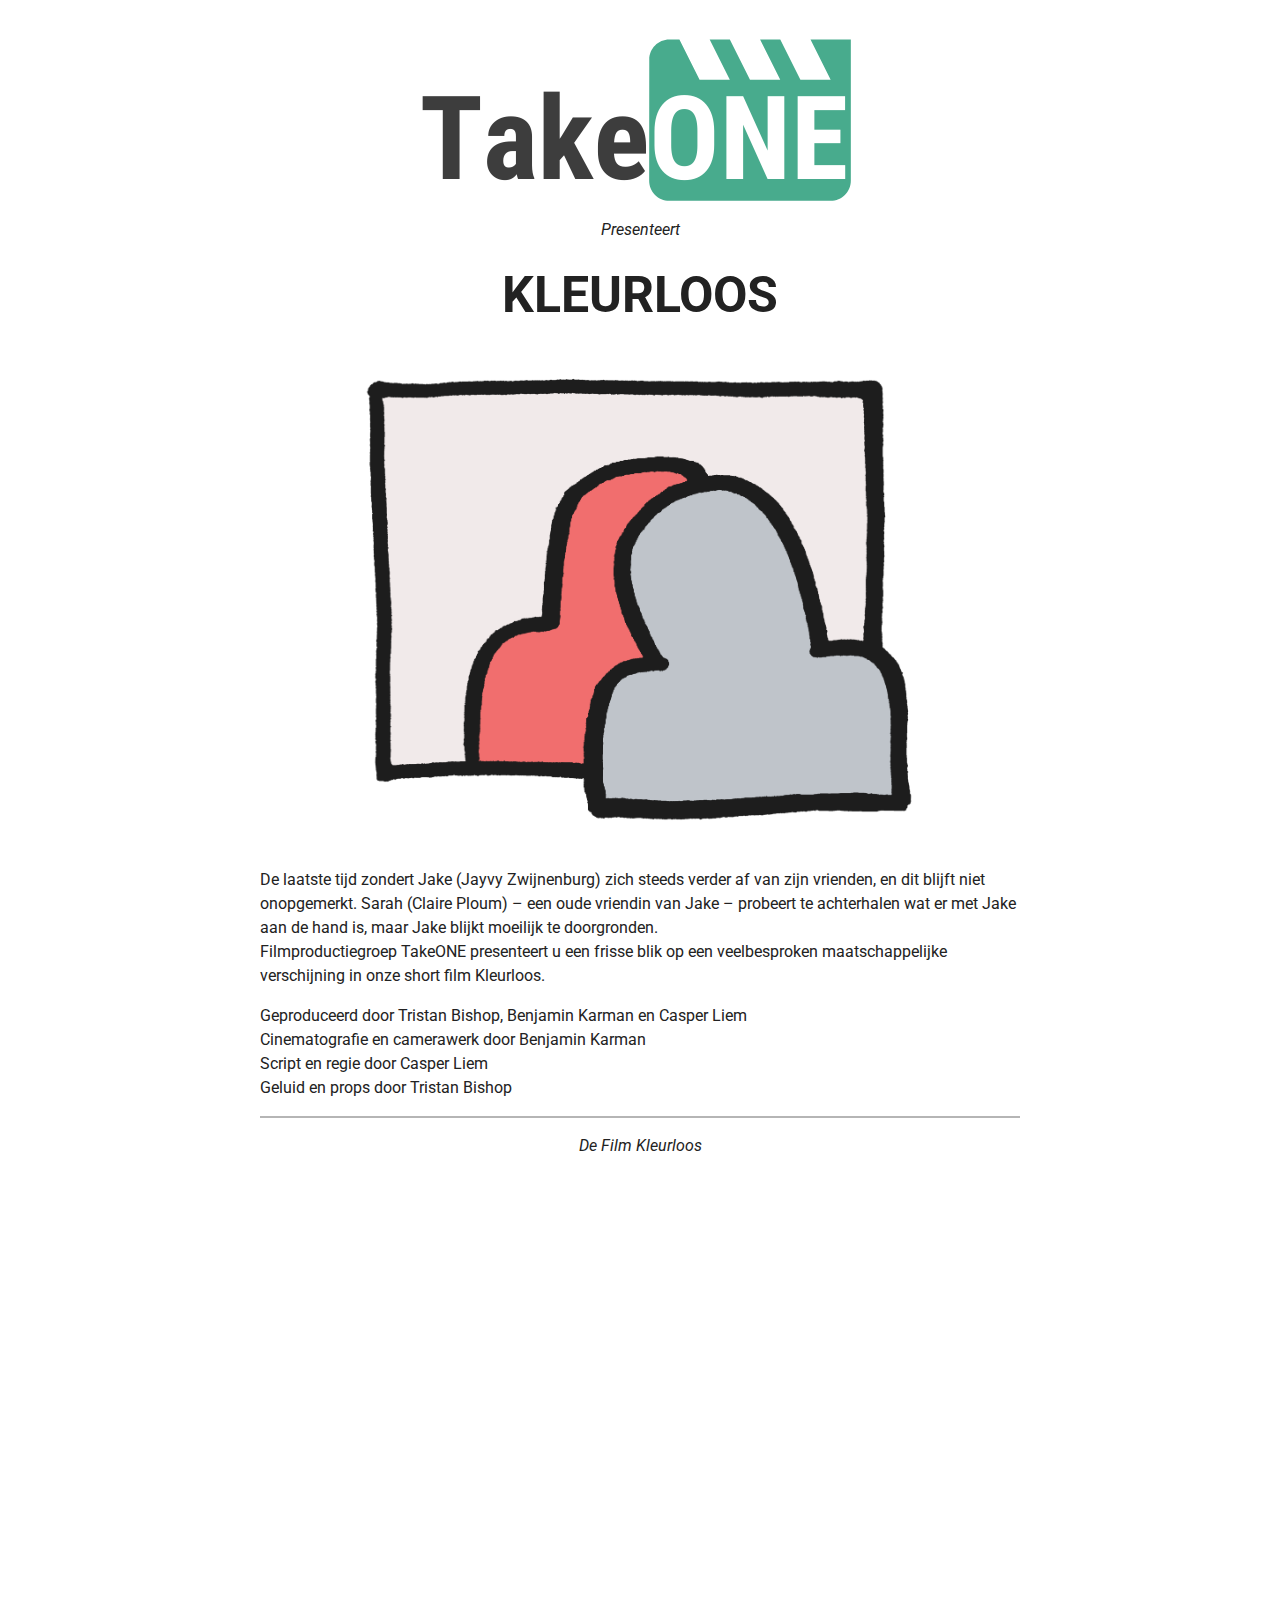
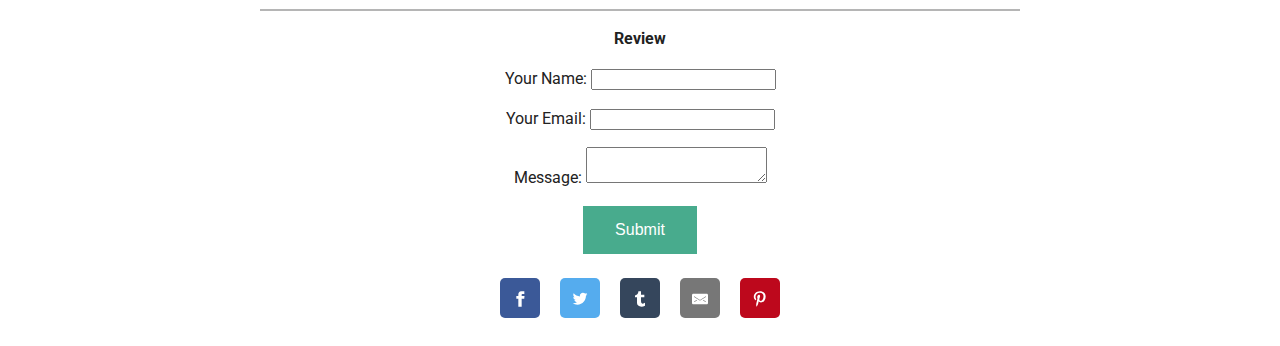
<file: index.html>
<!DOCTYPE html>
<html lang="nl">
  <head>
  <meta charset="utf-8" />
<meta name="viewport" content="width=device-width, initial-scale=1" />
<link rel="stylesheet" href="/assets/css/style.css" />
<link rel="stylesheet" href="https://fonts.googleapis.com/css?family=Roboto:400,700">
<link rel="icon" 
      type="image/png" 
      href="/pictures/favicon-16x16.png">
    <title>TakeONE Film Kleurloos</title>


<style>
body {
    font-family: 'Roboto', sans-serif;
    font-size: 16px;
    line-height: 1.5;
}

.button {
  background-color: #48ab8d; /* Green */
  border: none;
  color: white;
  padding: 15px 32px;
  text-align: center;
  text-decoration: none;
  display: inline-block;
  font-size: 16px;
}

.container {
    position: relative;
    width: 100%;
    height: 0;
    padding-bottom: 56.25%;
}
.video {
    position: absolute;
    top: 0;
    left: 0;
    width: 100%;
    height: 100%;
}
  
</style>
  
  <body>
    <main class="wrapper">
      <center>
        <picture>
          <source media="(min-width: 650px)" srcset="/pictures/TakeONE.png">
          <source media="(min-width: 465px)" srcset="/pictures/TakeONE.png">
          <img src="/pictures/TakeONE.png" alt="TakeONE Logo" style="width:auto;">
        </picture>
        <i>Presenteert</i>
        <p><span style="font-size: 
      50px;"><b>KLEURLOOS</b></span></p>
      </center>
      <img src="/pictures/Spiegel banner.png" alt="banner" width="auto" height="auto">
      
      <p>De laatste tijd zondert Jake (Jayvy Zwijnenburg) zich steeds verder af van zijn vrienden, en dit blijft niet onopgemerkt. Sarah (Claire Ploum) – een oude vriendin van Jake – probeert te achterhalen wat er met Jake aan de hand is, maar Jake blijkt moeilijk te doorgronden. <br> Filmproductiegroep TakeONE presenteert u een frisse blik op een veelbesproken maatschappelijke verschijning in onze short film Kleurloos.

      <p>Geproduceerd door Tristan Bishop, Benjamin Karman en Casper Liem <br> Cinematografie en camerawerk door Benjamin Karman <br> Script en regie door Casper Liem <br> Geluid en props door Tristan Bishop</p>

      
    <center>
     <style>
      hr.new1 {
  border: 0.5px solid #b5b5b5;
}
     </style>
      <hr class="new1">
     <p><i>De Film Kleurloos</i></p>
   <div class="container">
<iframe src="https://www.youtube.com/embed/FxF6pn36UUU" 
frameborder="0" allowfullscreen class="video"></iframe>
</div>
      </center> 
      
      <style>
      hr.new1 {
  border: 0.5px solid #b5b5b5;
}
     </style>
      <hr class="new1">
      
      <center style="background-color:#ffffff">
    <p><b>Review</b></p>
     <form name="contact" method="POST" data-netlify-recaptcha="true" data-netlify="true">
      <p>
        <label>Your Name: <input type="text" name="name" /></label>   
      </p>
      <p>
        <label>Your Email: <input type="email" name="email" /></label>
      </p>
      <p>
        <label>Message: <textarea name="message"></textarea></label>
      </p>
      <div data-netlify-recaptcha="true"></div>
      <p>
        <button class="button">Submit <style>border-radius: 5px</style></button>
      </p>
    </form>

    
<!-- Sharingbutton Facebook -->
<a class="resp-sharing-button__link" href="https://facebook.com/sharer/sharer.php?u=https%3A%2F%2Fkleurloos.netlify.com%2F" target="_blank" rel="noopener" aria-label="">
  <div class="resp-sharing-button resp-sharing-button--facebook resp-sharing-button--small"><div aria-hidden="true" class="resp-sharing-button__icon resp-sharing-button__icon--solid">
    <svg xmlns="http://www.w3.org/2000/svg" viewBox="0 0 24 24"><path d="M18.77 7.46H14.5v-1.9c0-.9.6-1.1 1-1.1h3V.5h-4.33C10.24.5 9.5 3.44 9.5 5.32v2.15h-3v4h3v12h5v-12h3.85l.42-4z"/></svg>
    </div>
  </div>
</a>

<!-- Sharingbutton Twitter -->
<a class="resp-sharing-button__link" href="https://twitter.com/intent/tweet/?text=TakeONE%20presenteert%20de%20film%20&#x27;Kleurloos&#x27;&amp;url=https%3A%2F%2Fkleurloos.netlify.com%2F" target="_blank" rel="noopener" aria-label="">
  <div class="resp-sharing-button resp-sharing-button--twitter resp-sharing-button--small"><div aria-hidden="true" class="resp-sharing-button__icon resp-sharing-button__icon--solid">
    <svg xmlns="http://www.w3.org/2000/svg" viewBox="0 0 24 24"><path d="M23.44 4.83c-.8.37-1.5.38-2.22.02.93-.56.98-.96 1.32-2.02-.88.52-1.86.9-2.9 1.1-.82-.88-2-1.43-3.3-1.43-2.5 0-4.55 2.04-4.55 4.54 0 .36.03.7.1 1.04-3.77-.2-7.12-2-9.36-4.75-.4.67-.6 1.45-.6 2.3 0 1.56.8 2.95 2 3.77-.74-.03-1.44-.23-2.05-.57v.06c0 2.2 1.56 4.03 3.64 4.44-.67.2-1.37.2-2.06.08.58 1.8 2.26 3.12 4.25 3.16C5.78 18.1 3.37 18.74 1 18.46c2 1.3 4.4 2.04 6.97 2.04 8.35 0 12.92-6.92 12.92-12.93 0-.2 0-.4-.02-.6.9-.63 1.96-1.22 2.56-2.14z"/></svg>
    </div>
  </div>
</a>

<!-- Sharingbutton Tumblr -->
<a class="resp-sharing-button__link" href="https://www.tumblr.com/widgets/share/tool?posttype=link&amp;title=TakeONE%20presenteert%20de%20film%20&#x27;Kleurloos&#x27;&amp;caption=TakeONE%20presenteert%20de%20film%20&#x27;Kleurloos&#x27;&amp;content=https%3A%2F%2Fkleurloos.netlify.com%2F&amp;canonicalUrl=https%3A%2F%2Fkleurloos.netlify.com%2F&amp;shareSource=tumblr_share_button" target="_blank" rel="noopener" aria-label="">
  <div class="resp-sharing-button resp-sharing-button--tumblr resp-sharing-button--small"><div aria-hidden="true" class="resp-sharing-button__icon resp-sharing-button__icon--solid">
    <svg xmlns="http://www.w3.org/2000/svg" viewBox="0 0 24 24"><path d="M13.5.5v5h5v4h-5V15c0 5 3.5 4.4 6 2.8v4.4c-6.7 3.2-12 0-12-4.2V9.5h-3V6.7c1-.3 2.2-.7 3-1.3.5-.5 1-1.2 1.4-2 .3-.7.6-1.7.7-3h3.8z"/></svg>
    </div>
  </div>
</a>

<!-- Sharingbutton E-Mail -->
<a class="resp-sharing-button__link" href="mailto:?subject=TakeONE%20presenteert%20de%20film%20&#x27;Kleurloos&#x27;&amp;body=https%3A%2F%2Fkleurloos.netlify.com%2F" target="_self" rel="noopener" aria-label="">
  <div class="resp-sharing-button resp-sharing-button--email resp-sharing-button--small"><div aria-hidden="true" class="resp-sharing-button__icon resp-sharing-button__icon--solid">
    <svg xmlns="http://www.w3.org/2000/svg" viewBox="0 0 24 24"><path d="M22 4H2C.9 4 0 4.9 0 6v12c0 1.1.9 2 2 2h20c1.1 0 2-.9 2-2V6c0-1.1-.9-2-2-2zM7.25 14.43l-3.5 2c-.08.05-.17.07-.25.07-.17 0-.34-.1-.43-.25-.14-.24-.06-.55.18-.68l3.5-2c.24-.14.55-.06.68.18.14.24.06.55-.18.68zm4.75.07c-.1 0-.2-.03-.27-.08l-8.5-5.5c-.23-.15-.3-.46-.15-.7.15-.22.46-.3.7-.14L12 13.4l8.23-5.32c.23-.15.54-.08.7.15.14.23.07.54-.16.7l-8.5 5.5c-.08.04-.17.07-.27.07zm8.93 1.75c-.1.16-.26.25-.43.25-.08 0-.17-.02-.25-.07l-3.5-2c-.24-.13-.32-.44-.18-.68s.44-.32.68-.18l3.5 2c.24.13.32.44.18.68z"/></svg>
    </div>
  </div>
</a>

<!-- Sharingbutton Pinterest -->
<a class="resp-sharing-button__link" href="https://pinterest.com/pin/create/button/?url=https%3A%2F%2Fkleurloos.netlify.com%2F&amp;media=https%3A%2F%2Fkleurloos.netlify.com%2F&amp;description=TakeONE%20presenteert%20de%20film%20&#x27;Kleurloos&#x27;" target="_blank" rel="noopener" aria-label="">
  <div class="resp-sharing-button resp-sharing-button--pinterest resp-sharing-button--small"><div aria-hidden="true" class="resp-sharing-button__icon resp-sharing-button__icon--solid">
    <svg xmlns="http://www.w3.org/2000/svg" viewBox="0 0 24 24"><path d="M12.14.5C5.86.5 2.7 5 2.7 8.75c0 2.27.86 4.3 2.7 5.05.3.12.57 0 .66-.33l.27-1.06c.1-.32.06-.44-.2-.73-.52-.62-.86-1.44-.86-2.6 0-3.33 2.5-6.32 6.5-6.32 3.55 0 5.5 2.17 5.5 5.07 0 3.8-1.7 7.02-4.2 7.02-1.37 0-2.4-1.14-2.07-2.54.4-1.68 1.16-3.48 1.16-4.7 0-1.07-.58-1.98-1.78-1.98-1.4 0-2.55 1.47-2.55 3.42 0 1.25.43 2.1.43 2.1l-1.7 7.2c-.5 2.13-.08 4.75-.04 5 .02.17.22.2.3.1.14-.18 1.82-2.26 2.4-4.33.16-.58.93-3.63.93-3.63.45.88 1.8 1.65 3.22 1.65 4.25 0 7.13-3.87 7.13-9.05C20.5 4.15 17.18.5 12.14.5z"/></svg>
    </div>
  </div>
</a>

    <style>
      .resp-sharing-button__link,
.resp-sharing-button__icon {
  display: inline-block
}

.resp-sharing-button__link {
  text-decoration: none;
  color: #fff;
  margin: 0.5em
}

.resp-sharing-button {
  border-radius: 5px;
  transition: 25ms ease-out;
  padding: 0.5em 0.75em;
  font-family: Helvetica Neue,Helvetica,Arial,sans-serif
}

.resp-sharing-button__icon svg {
  width: 1em;
  height: 1em;
  margin-right: 0.4em;
  vertical-align: top
}

.resp-sharing-button--small svg {
  margin: 0;
  vertical-align: middle
}

/* Non solid icons get a stroke */
.resp-sharing-button__icon {
  stroke: #fff;
  fill: none
}

/* Solid icons get a fill */
.resp-sharing-button__icon--solid,
.resp-sharing-button__icon--solidcircle {
  fill: #fff;
  stroke: none
}

.resp-sharing-button--twitter {
  background-color: #55acee
}

.resp-sharing-button--twitter:hover {
  background-color: #2795e9
}

.resp-sharing-button--pinterest {
  background-color: #bd081c
}

.resp-sharing-button--pinterest:hover {
  background-color: #8c0615
}

.resp-sharing-button--facebook {
  background-color: #3b5998
}

.resp-sharing-button--facebook:hover {
  background-color: #2d4373
}

.resp-sharing-button--tumblr {
  background-color: #35465C
}

.resp-sharing-button--tumblr:hover {
  background-color: #222d3c
}

.resp-sharing-button--reddit {
  background-color: #5f99cf
}

.resp-sharing-button--reddit:hover {
  background-color: #3a80c1
}

.resp-sharing-button--google {
  background-color: #dd4b39
}

.resp-sharing-button--google:hover {
  background-color: #c23321
}

.resp-sharing-button--linkedin {
  background-color: #0077b5
}

.resp-sharing-button--linkedin:hover {
  background-color: #046293
}

.resp-sharing-button--email {
  background-color: #777
}

.resp-sharing-button--email:hover {
  background-color: #5e5e5e
}

.resp-sharing-button--xing {
  background-color: #1a7576
}

.resp-sharing-button--xing:hover {
  background-color: #114c4c
}

.resp-sharing-button--whatsapp {
  background-color: #25D366
}

.resp-sharing-button--whatsapp:hover {
  background-color: #1da851
}

.resp-sharing-button--hackernews {
background-color: #FF6600
}
.resp-sharing-button--hackernews:hover, .resp-sharing-button--hackernews:focus {   background-color: #FB6200 }

.resp-sharing-button--vk {
  background-color: #507299
}

.resp-sharing-button--vk:hover {
  background-color: #43648c
}

.resp-sharing-button--facebook {
  background-color: #3b5998;
  border-color: #3b5998;
}

.resp-sharing-button--facebook:hover,
.resp-sharing-button--facebook:active {
  background-color: #2d4373;
  border-color: #2d4373;
}

.resp-sharing-button--twitter {
  background-color: #55acee;
  border-color: #55acee;
}

.resp-sharing-button--twitter:hover,
.resp-sharing-button--twitter:active {
  background-color: #2795e9;
  border-color: #2795e9;
}

.resp-sharing-button--tumblr {
  background-color: #35465C;
  border-color: #35465C;
}

.resp-sharing-button--tumblr:hover,
.resp-sharing-button--tumblr:active {
  background-color: #222d3c;
  border-color: #222d3c;
}

.resp-sharing-button--email {
  background-color: #777777;
  border-color: #777777;
}

.resp-sharing-button--email:hover,
.resp-sharing-button--email:active {
  background-color: #5e5e5e;
  border-color: #5e5e5e;
}

.resp-sharing-button--pinterest {
  background-color: #bd081c;
  border-color: #bd081c;
}

.resp-sharing-button--pinterest:hover,
.resp-sharing-button--pinterest:active {
  background-color: #8c0615;
  border-color: #8c0615;
}

    </style>

        
   </center>
    </main>
        
    <sergey-import src="footer" />
  </body>
</html>
</file>
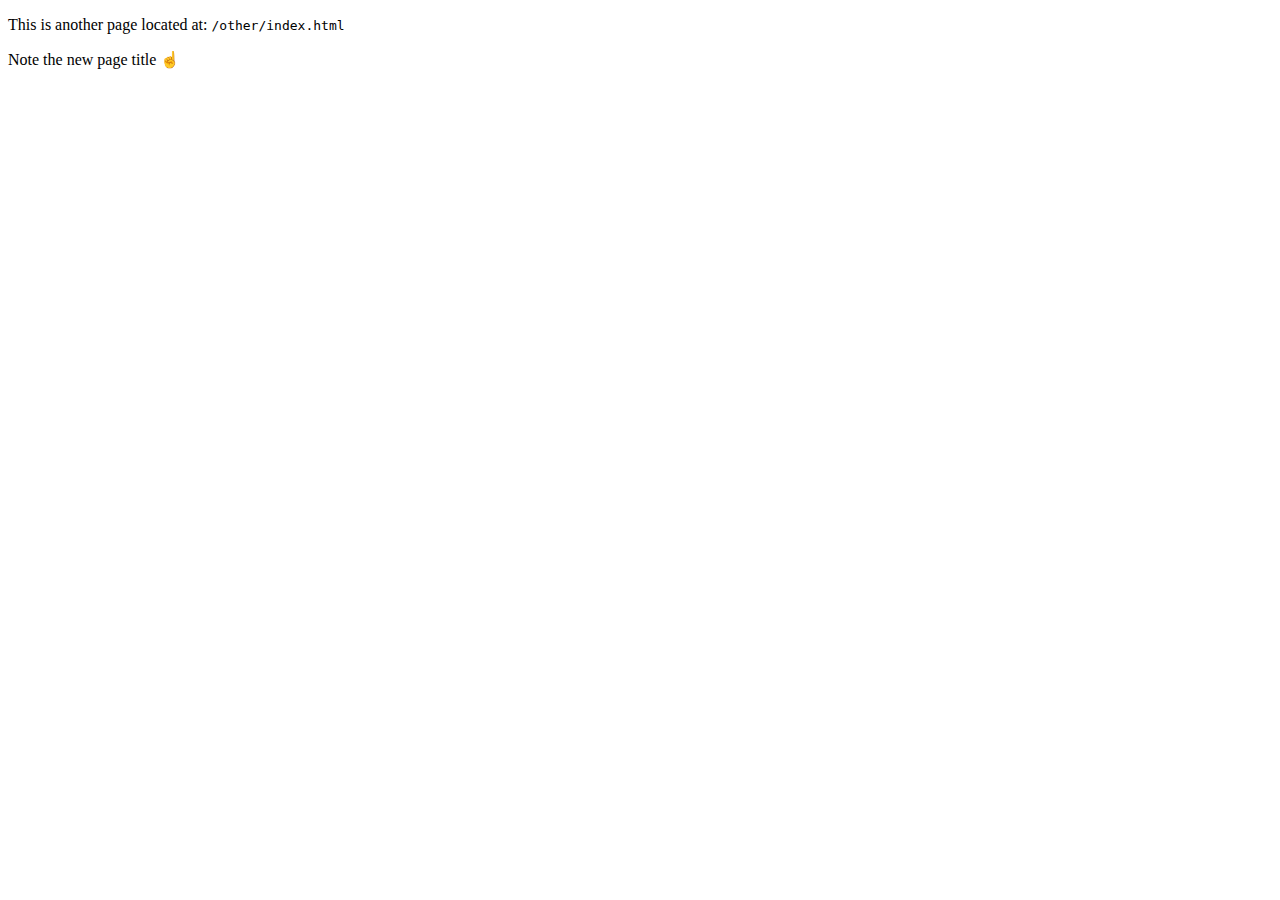
<file: other/index.html>
<!DOCTYPE html>
<html lang="nl">
<sergey-import src="head">
  <title>A different title</title>
</sergey-import>

<body>
  <sergey-import src="header" />

  <main class="wrapper">
    <p>This is another page located at: <code>/other/index.html</code></p>
    <p>Note the new page title ️️☝️</p>
  </main>

  <sergey-import src="footer" />
</body>

</html>
</file>
<file: assets/css/style.css>
/* Reset */

body {
  margin: 0;
}

blockquote,
pre,
ol,
ul,
figure {
  padding: 0;
  margin: 0;
}

img {
  max-width: 100%;
  display: block;
  height: auto;
  border: none;
}

article,
aside,
figure,
footer,
header,
aside,
main,
nav {
  display: block;
}

*,
*:before,
*:after {
  box-sizing: border-box;
}

/* Typography */

body {
  -moz-osx-font-smoothing: grayscale;
  -webkit-font-smoothing: antialiased;
  color: #222;
  background-color: #fff;
  font: 400 14px/1.625 Segoe UI;
  font-size: calc(14px + (20 - 14) * (100vw - 320px) / (750 - 320));
}

@media (min-width: 750px) {
  body {
    font-size: 20px;
  }
}

a {
  color: #2ab591;
}

code {
  font-size: 0.9em;
}

/* Grid */

.wrapper {
  max-width: 800px;
  padding: 20px;
  margin: 0 auto;
}

/* Header */

[role='banner'] {
  background: #f2f2f2;
}

[role='banner'] a + a {
  margin-left: 0.5em;
}

/* Footer */

[role='contentinfo'] .wrapper {
  border-top: 1px solid rgba(0, 0, 0, 0.1);
  display: flex;
  justify-content: space-between;
  align-items: center;
}

[role='contentinfo'] .deploy {
  max-width: 40%;
}
</file>
